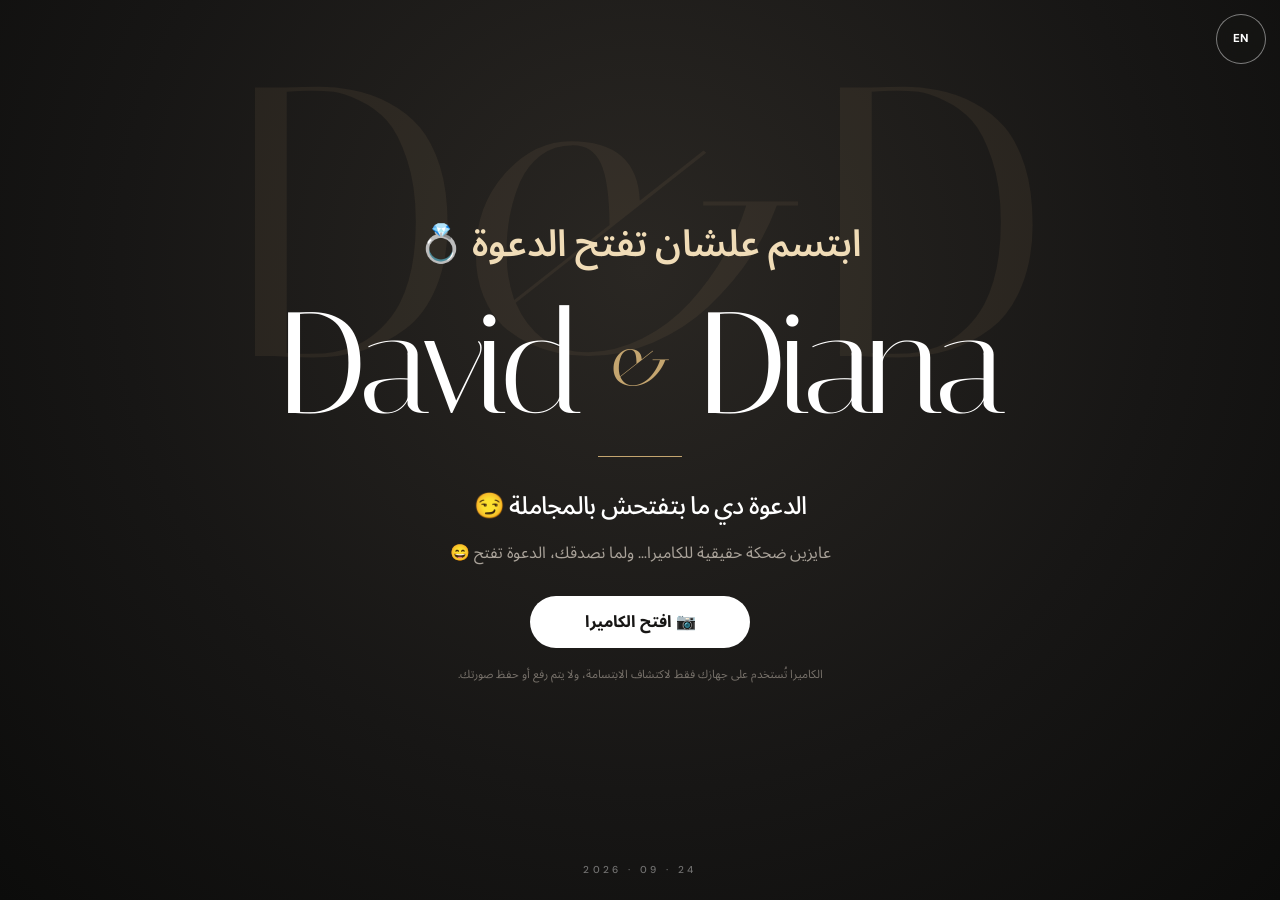
<file: index.html>
<!doctype html><html lang="ar" dir="rtl"><head><meta charset="utf-8"><meta name="viewport" content="width=device-width,initial-scale=1,viewport-fit=cover"><meta name="theme-color" content="#171615"><title>David & Diana — 24.09.2026</title><link rel="stylesheet" href="styles.css?v=20260911j"><link rel="stylesheet" href="luxury.css?v=20260911p"><link rel="stylesheet" href="final-overrides.css?v=20260911q"><link rel="stylesheet" href="refinements.css?v=20260911t"><link rel="stylesheet" href="centered-sections.css?v=20260911x2"></head><body><button id="floatingLanguage" class="floating-language" type="button">EN</button><section id="gate" class="gate"><div class="gate-card"><p class="gate-kicker" data-i18n="gateEyebrow">ابتسم علشان تفتح الدعوة 💍</p><h1><span class="name-one">David</span><span class="amp">&</span><span class="name-two">Diana</span></h1><div class="ornament"></div><h2 data-i18n="gateTitleSub">الدعوة دي ما بتفتحش بالمجاملة 😏</h2><p class="gate-copy" data-i18n="gateBody">عايزين ضحكة حقيقية للكاميرا… ولما نصدقك، الدعوة تفتح 😄</p><button id="startSmile" class="primary gate-action" type="button" data-i18n="startCamera">📷 افتح الكاميرا</button><button id="manualUnlock" class="hidden" type="button"></button><p class="privacy" data-i18n="privacy">الكاميرا تُستخدم على جهازك فقط لاكتشاف الابتسامة، ولا يتم رفع أو حفظ صورتك.</p></div></section><dialog id="smileDialog" class="camera-dialog"><form method="dialog"><button class="icon-button close">×</button></form><div class="camera-shell"><video id="smileVideo" playsinline muted autoplay></video><div class="camera-overlay"><div class="face-guide"></div></div></div><div class="scan-meter"><span id="scanMeterFill"></span></div><p id="smileStatus" class="status">جارٍ تجهيز الكاميرا…</p><button id="smileFallback" class="secondary hidden" type="button" data-i18n="smileFallback">حاول مرة تانية</button></dialog><main id="invitation" class="hidden"><header class="hero"><img id="heroPhoto" class="hero-photo-img" src="assets/david-diana-hero.jpeg?v=20260911" alt="David & Diana"></header><section class="section event-intro"><p class="mini-label" data-i18n="saveDate">SAVE THE DATE</p><h2 class="event-title" data-i18n="officialTitle">Okay… it’s official!</h2><div class="date-ticket"><strong>24</strong><span class="weekday" data-i18n="weekday">الخميس</span><span class="month-year" data-i18n="fullMonthYear">سبتمبر 2026</span><span class="event-time" data-i18n="timeValue">5:00 مساءً</span><i></i></div><p class="event-copy" data-i18n="officialBody">وأخيرًا جه اليوم 😄 مستنيينكم تشاركونا بداية أحلى فصل في حكايتنا وتخلّوا اليوم أحلى بوجودكم.</p><div class="venue-pair"><article class="venue-card church"><span class="venue-label" data-i18n="churchLabel">مراسم الإكليل</span><div><h3 data-i18n="churchName">كنيسة الملاك – شيراتون، القاهرة</h3><p data-i18n="churchDesc">هنبدأ اليوم معاكم في الكنيسة ونشارك سوا اللحظة الأهم.</p></div><a class="map-button" href="https://www.google.com/maps/search/?api=1&query=%D9%83%D9%86%D9%8A%D8%B3%D8%A9+%D8%A7%D9%84%D9%85%D9%84%D8%A7%D9%83+%D8%B4%D9%8A%D8%B1%D8%A7%D8%AA%D9%88%D9%86+%D8%A7%D9%84%D9%82%D8%A7%D9%87%D8%B1%D8%A9" target="_blank" rel="noopener"><span data-i18n="churchMap">📍 موقع الكنيسة</span><b>↗</b></a></article><article class="venue-card reception"><span class="venue-label" data-i18n="receptionLabel">بعد الكنيسة</span><div><h3 data-i18n="receptionName">دار القوات الجوية – صلاح سالم، مدينة نصر</h3><p data-i18n="receptionDesc">وبعدها نكمل الفرحة سوا في القاعة… مستنيينكم ناكل ونضحك ونرقص ونغني ونخلي الليلة دي من اللي ما تتنسيش ❤️</p></div><a class="map-button" href="https://maps.app.goo.gl/PUjZF9AjFke1kVn3A" target="_blank" rel="noopener"><span data-i18n="receptionMap">📍 موقع القاعة</span><b>↗</b></a></article></div><div class="countdown-wrap"><p data-i18n="countdownLead">فاضل على اليوم الكبير</p><div id="countdown" class="countdown"><div><strong data-unit="days">--</strong><span data-i18n="days">يوم</span></div><div><strong data-unit="hours">--</strong><span data-i18n="hours">ساعة</span></div><div><strong data-unit="minutes">--</strong><span data-i18n="minutes">دقيقة</span></div><div><strong data-unit="seconds">--</strong><span data-i18n="seconds">ثانية</span></div></div></div><p id="countdownDone" class="hidden"></p></section><section class="section surprise-section"><p class="mini-label" data-i18n="surpriseLabel">A LITTLE SURPRISE</p><h2 data-i18n="surpriseTitle">🎬 المفاجأة بدأت!</h2><p class="section-copy" data-i18n="surpriseBody"></p><div class="video-stage"><video id="surpriseVideo" class="surprise-video" controls playsinline preload="auto" data-autoplay-after-unlock="true"><source src="assets/david-diana-surprise.mp4?v=20260911s" type="video/mp4"></video></div></section><section id="rsvp" class="section attendance-section"><p class="mini-label" data-i18n="attendanceLabel">تأكيد الحضور</p><h2 data-i18n="rsvpTitle">جايين نفرح سوا؟</h2><p class="section-copy" data-i18n="rsvpLead">قولولنا هتنورونا ولا لأ ❤️</p><p class="rsvp-deadline" data-i18n="rsvpDeadline">أكدوا حضوركم قبل يوم الخميس 17 سبتمبر 2026.</p><form id="rsvpForm" class="attendance-card"><div class="response-grid"><label class="response-choice"><input type="radio" name="attending" value="yes" required><span class="response-icon">♡</span><strong data-i18n="attendYes">أيوه، جاي ❤️</strong><small data-i18n="attendYesSub">مستني اليوم ده معاكم</small></label><label class="response-choice"><input type="radio" name="attending" value="no" required><span class="response-icon">×</span><strong data-i18n="attendNo">للأسف مش هقدر</strong><small data-i18n="attendNoSub">بس قلبي معاكم</small></label></div><div class="form-fields"><label class="field-label"><span data-i18n="nameLabel">الاسم</span><input id="rsvpName" name="name" required data-i18n-placeholder="namePlaceholder" placeholder="اكتب اسمك"></label><label id="companionsWrap" class="field-label hidden"><span data-i18n="companionsLabel">عدد المرافقين</span><select id="rsvpCompanions" name="companions"><option>0</option><option>1</option><option>2</option><option>3</option><option>4</option><option>5</option><option>6</option><option>7</option><option>8</option><option>9</option><option>10</option></select><small data-i18n="companionsHint">اكتب عدد الأشخاص اللي جايين معاك، من غير ما تحسب نفسك.</small></label></div><button id="rsvpSubmit" class="primary submit-rsvp" type="submit" data-i18n="confirmResponse">تأكيد الرد</button><p id="rsvpStatus" class="status"></p><p id="rsvpFeedback" class="rsvp-feedback"></p></form></section><section class="section mission-section"><p class="mini-label" data-i18n="missionLabel">SECRET MISSION</p><h2 data-i18n="missionTitle">مهمتك السرية في الفرح 🕵️</h2><p class="section-copy" data-i18n="missionBody">لكل ضيف مهمة صغيرة ولذيذة يوم الفرح 😏 نفّذها من غير ما حد ياخد باله. وبعد ما تخلص مهمتك، صوّرها وحطّها في Wedding Drop ❤️</p><button id="missionButton" class="primary" type="button" data-i18n="missionButton">🎯 هات المهمة</button><div id="missionCard" class="mission-card hidden"></div></section><section class="section drop-section"><p class="mini-label">WEDDING DROP</p><h2 data-i18n="dropTitle">Wedding Drop</h2><p class="section-copy" data-i18n="dropBody">لو عندكم لقطة حلوة لينا أو لحظة تستاهل تفضل معانا، اختاروا اللقطات من الموبايل وابعثوها لنا مباشرة ❤️</p><label class="drop-zone" for="mediaPicker"><input id="mediaPicker" type="file" accept="image/*,video/*" multiple><span class="drop-plus">＋</span><strong data-i18n="chooseMedia">＋ اختار صور أو فيديوهات</strong><small data-i18n="chooseMediaSub">من Gallery الموبايل أو الكمبيوتر</small></label><div id="mediaPreview" class="preview-grid"></div><div class="actions"><button id="shareMedia" class="primary" disabled data-i18n="sendMedia">إرسال الصور / الفيديوهات</button></div><p id="uploadStatus" class="status"></p></section><section class="section voice-section"><p class="mini-label">VOICE NOTE</p><h2 data-i18n="voiceTitle">Say it, don’t type it</h2><p class="section-copy" data-i18n="voiceBody">سيبوا لنا فويس نسمعه بعد الفرح: دعوة حلوة، كلمة من القلب، أو نصيحة للمبتدئين في الحياة الزوجية 😂❤️</p><div class="recorder"><button id="recordButton" class="record-button" type="button">●</button><span id="recordTimer">00:00</span></div><p id="recordStatus" class="status" data-i18n="recordHint">اضغط وابدأ التسجيل — وتقدر تسمعه قبل ما تشاركه.</p><audio id="recordPreview" class="hidden" controls></audio><div id="recordActions" class="actions hidden"><button id="shareRecording" class="primary" data-i18n="shareVoice">مشاركة الفويس</button><button id="saveRecording" class="secondary" data-i18n="saveVoice">حفظ الفويس</button><button id="deleteRecording" class="text-button" data-i18n="redoVoice">مسح وإعادة التسجيل</button></div></section><section class="section camera-section"><p class="mini-label">WEDDING CAMERA</p><h2 data-i18n="cameraTitle">Wedding Camera</h2><p class="section-copy" data-i18n="cameraBody">افتح الكاميرا وخد صورة من قلب اليوم بالـframe بتاع David & Diana، وبعدها احفظها عندك أو شاركها ❤️</p><button id="openWeddingCamera" class="primary" data-i18n="openWeddingCamera">📷 Open Wedding Camera</button></section><footer><span class="footer-names"><b>David</b><i>&</i><b>Diana</b></span><small class="footer-date">24 · 09 · 2026</small></footer></main><dialog id="weddingCameraDialog" class="camera-dialog"><form method="dialog"><button class="icon-button close" type="button" aria-label="إغلاق الكاميرا">×</button></form><div id="weddingView" class="camera-shell"><video id="weddingVideo" playsinline muted autoplay></video><div class="wedding-frame"><div class="frame-title">David & Diana</div><div class="frame-date">24.09.2026</div><div class="frame-caption">Smile — you’re at our wedding</div></div></div><canvas id="weddingCanvas" class="hidden"></canvas><p id="weddingCameraStatus" class="status"></p><div class="camera-actions"><button id="switchCamera" class="secondary">↻</button><button id="captureWeddingPhoto" class="primary" data-i18n="capturePhoto">التقط الصورة</button><button id="retakeWeddingPhoto" class="secondary hidden" data-i18n="retakePhoto">صورة تانية</button><button id="shareWeddingPhoto" class="primary hidden" data-i18n="sharePhoto">إرسال الصورة</button><button id="saveWeddingPhoto" class="secondary hidden" data-i18n="savePhoto">حفظ الصورة</button><button id="cancelWeddingCamera" class="secondary wedding-camera-cancel" type="button">إلغاء</button></div></dialog><script src="config.js?v=20260911z3"></script><script src="enhancements.js?v=20260913f"></script><script src="i18n.js?v=20260913e"></script><script src="refinements.js?v=20260911y"></script><script src="large-upload.js?v=20260913b"></script><script src="camera-iphone-fix.js?v=20260913d"></script><script src="backend-bridge.js?v=20260913b"></script><script type="module" src="app.js?v=20260913c"></script></body></html>
</file>
<file: styles.css>
:root{--ink:#25201d;--muted:#776d67;--ivory:#fffaf4;--rose:#f5e8e5;--sage:#e8eee7;--peach:#f6dfd3;--accent:#b85f4b;--line:rgba(54,43,37,.14);--serif:Georgia,'Times New Roman',serif;--sans:'Avenir Next','Segoe UI',Tahoma,Arial,sans-serif;--safe-top:env(safe-area-inset-top,0px);--safe-bottom:env(safe-area-inset-bottom,0px)}*{box-sizing:border-box}html{scroll-behavior:smooth;background:var(--ivory)}body{margin:0;background:var(--ivory);color:var(--ink);font-family:var(--sans);line-height:1.6;overflow-x:hidden}button,input,select,a{font:inherit}.hidden{display:none!important}.floating-language{position:fixed;z-index:100;top:calc(14px + var(--safe-top));right:14px;width:48px;height:48px;border:1px solid rgba(37,32,29,.1);border-radius:50%;background:rgba(255,250,244,.9);color:var(--ink);backdrop-filter:blur(16px);font-size:.72rem;font-weight:800}.gate{min-height:100dvh;display:grid;place-items:center;padding:42px 22px;background:radial-gradient(circle at 20% 10%,#f8e4dc 0,transparent 35%),var(--ivory)}.gate-card{width:min(100%,650px);text-align:center}.gate-kicker,.mini-label{font-size:.72rem;letter-spacing:.2em;font-weight:800;color:var(--accent)}.gate h1{font-family:var(--serif);font-style:italic;font-weight:400;font-size:clamp(4rem,16vw,8rem);line-height:.85;letter-spacing:-.07em;margin:.1em 0}.gate h1 span{color:var(--accent)}.ornament{width:48px;height:1px;background:var(--accent);margin:28px auto}.gate h2,.section h2{font-family:var(--serif);font-weight:400;letter-spacing:-.04em}.gate h2{font-size:clamp(1.7rem,6vw,2.8rem);margin:0}.gate-copy,.section-copy,.event-copy{max-width:620px;margin:12px auto;color:var(--muted)}.privacy{max-width:430px;margin:18px auto;color:var(--muted);font-size:.76rem}.primary,.secondary,.text-button,.icon-button{cursor:pointer}.primary,.secondary{min-height:52px;border-radius:999px;padding:13px 27px;font-weight:750}.primary{border:0;background:var(--ink);color:white}.secondary{border:1px solid var(--line);background:white;color:var(--ink)}.text-button{border:0;background:none;text-decoration:underline}.icon-button{border:0;width:44px;height:44px;border-radius:50%;background:white}.gate-action{margin-top:22px}.hero{background:#111}.hero-photo-img{display:block;width:100%;height:auto}.section{position:relative;width:min(100%,1000px);margin:auto;padding:clamp(78px,10vw,132px) clamp(22px,7vw,70px);text-align:center}.section h2{font-size:clamp(2.7rem,8vw,5.2rem);line-height:.96;margin:.18em auto .25em}.event-intro{background:var(--ivory)}.event-title{margin-bottom:30px!important}.date-ticket{width:min(100%,580px);margin:20px auto 28px;display:grid;grid-template-columns:1fr auto 1fr;grid-template-rows:auto auto;align-items:center;padding:28px 34px;border-top:1px solid var(--ink);border-bottom:1px solid var(--ink);direction:ltr}.date-ticket .weekday{justify-self:end;font-size:.78rem;font-weight:800;letter-spacing:.12em;text-transform:uppercase}.date-ticket strong{grid-row:1/3;font-family:var(--serif);font-size:clamp(5.5rem,18vw,9rem);font-style:italic;font-weight:400;line-height:.7;color:var(--accent);padding:0 26px}.date-ticket .month-year{justify-self:start;font-family:var(--serif);font-size:1.35rem}.date-ticket i{display:none}.date-ticket .event-time{justify-self:start;font-size:.9rem;color:var(--muted)}.venue{margin:35px auto 0}.venue span{display:block;color:var(--accent);font-size:.7rem;font-weight:800;letter-spacing:.15em}.venue strong{display:block;font-family:var(--serif);font-weight:400;font-size:1.3rem;margin-top:5px}.map-button{display:flex;align-items:center;justify-content:center;gap:12px;width:fit-content;max-width:100%;margin:22px auto 0;padding:13px 20px;border:1px solid var(--ink);border-radius:999px;color:var(--ink);text-decoration:none;background:white}.map-button .pin{display:grid;place-items:center;width:29px;height:29px;border-radius:50%;background:var(--peach);color:var(--accent)}.map-button b{font-weight:400}.countdown-wrap{width:min(100%,720px);margin:52px auto 0;padding:26px 25px 22px;border-radius:26px;background:#fff;color:var(--ink);box-shadow:0 15px 45px rgba(77,57,48,.07);border:1px solid var(--line)}.countdown-wrap>p{margin:0 0 18px;color:var(--muted);font-size:.85rem}.countdown{display:grid;grid-template-columns:repeat(4,1fr)}.countdown>div{border-left:1px solid var(--line)}.countdown>div:first-child{border:0}.countdown strong{display:block;font-family:var(--serif);font-size:clamp(2.2rem,7vw,4rem);font-weight:400;line-height:1;color:var(--ink)}.countdown span{font-size:.72rem;color:var(--muted)}.surprise-section{width:100%;max-width:none;background:linear-gradient(160deg,#fff7f0,#f5e5df);color:var(--ink);padding-inline:max(22px,calc((100vw - 1000px)/2))}.surprise-section .section-copy{color:var(--muted)}.video-stage{width:min(100%,760px);margin:36px auto 0;padding:10px;background:#fff;border-radius:28px;box-shadow:0 22px 60px rgba(91,64,52,.11)}.surprise-video{display:block;width:100%;max-height:75vh;border-radius:20px;background:#111}.attendance-section{width:100%;max-width:none;background:var(--sage);padding-inline:max(22px,calc((100vw - 860px)/2))}.attendance-card{max-width:760px;margin:38px auto 0;padding:clamp(22px,5vw,38px);background:rgba(255,255,255,.72);border-radius:30px;text-align:start;box-shadow:0 18px 55px rgba(50,60,50,.07)}.response-grid{display:grid;grid-template-columns:1fr 1fr;gap:12px}.response-choice{position:relative;display:grid;grid-template-columns:auto 1fr;gap:2px 12px;align-items:center;padding:20px;border:1px solid var(--line);border-radius:20px;background:#fff;cursor:pointer}.response-choice input{position:absolute;opacity:0}.response-icon{grid-row:1/3;display:grid;place-items:center;width:38px;height:38px;border-radius:50%;background:var(--rose);font-family:var(--serif);font-size:1.3rem;color:var(--accent)}.response-choice small{color:var(--muted)}.response-choice:has(input:checked){border-color:var(--accent);box-shadow:0 0 0 2px rgba(184,95,75,.1)}.form-fields{display:grid;grid-template-columns:1.4fr .8fr;gap:18px;margin-top:22px}.field-label{display:flex;flex-direction:column;gap:7px;font-size:.8rem;font-weight:800}.field-label input,.field-label select{width:100%;height:52px;border:1px solid var(--line);border-radius:15px;background:#fff;padding:0 14px;color:var(--ink);outline:none}.submit-rsvp{width:100%;margin-top:24px;background:var(--accent)}.rsvp-feedback{text-align:center;color:var(--accent);font-weight:700}.mission-section{background:#fff8e9}.mission-card{max-width:620px;margin:25px auto 0;padding:22px;border-radius:20px;background:white;border:1px solid var(--line);font-family:var(--serif);font-size:1.25rem}.drop-section{background:#edf2f1}.drop-zone{position:relative;display:flex;flex-direction:column;align-items:center;justify-content:center;max-width:680px;min-height:190px;margin:30px auto 0;border:1px dashed #827b76;border-radius:24px;background:rgba(255,255,255,.6);cursor:pointer}.drop-zone input{position:absolute;inset:0;width:100%;height:100%;opacity:0}.drop-plus{font-size:2.6rem;color:var(--accent)}.drop-zone small,.status{color:var(--muted)}.preview-grid{display:grid;grid-template-columns:repeat(auto-fill,minmax(110px,1fr));gap:8px;max-width:680px;margin:18px auto}.preview-item{position:relative;aspect-ratio:1;overflow:hidden;border-radius:15px}.preview-item img,.preview-item video{width:100%;height:100%;object-fit:cover}.preview-item button{position:absolute;right:5px;top:5px;border:0;border-radius:50%;background:#111;color:white;width:30px;height:30px}.preview-item .file-label{display:none}.actions,.camera-actions{display:flex;justify-content:center;gap:10px;flex-wrap:wrap;margin-top:18px}.voice-section{background:#fff}.recorder{display:flex;align-items:center;justify-content:center;gap:16px;margin-top:28px}.record-button{width:82px;height:82px;border:0;border-radius:50%;background:var(--accent);color:white;font-size:2rem}.recorder span{font-family:var(--serif);font-size:1.6rem}.camera-section{background:var(--peach)}footer{padding:55px 20px calc(55px + var(--safe-bottom));text-align:center;background:#25201d;color:#fffaf4}footer span{display:block;font-family:var(--serif);font-style:italic;font-size:2.8rem}footer small{color:#d8c8bd;letter-spacing:.15em}.camera-dialog{border:0;width:min(94vw,680px);max-height:92vh;padding:55px 18px 22px;background:var(--ivory);border-radius:25px}.camera-dialog::backdrop{background:rgba(20,16,14,.78)}.camera-dialog .close{position:absolute;right:10px;top:10px}.camera-shell{position:relative;width:100%;aspect-ratio:3/4;max-height:68vh;background:#111;border-radius:18px;overflow:hidden}.camera-shell video{width:100%;height:100%;object-fit:cover}.camera-overlay,.wedding-frame{position:absolute;inset:0;pointer-events:none}.camera-overlay{display:grid;place-items:center}.face-guide{width:58%;aspect-ratio:.78;border:1px solid white;border-radius:48%}.scan-meter{height:3px;background:#ddd;margin-top:14px}.scan-meter span{display:block;height:100%;width:0;background:var(--accent)}.wedding-frame{border:9px solid rgba(255,255,255,.88)}.frame-title,.frame-date,.frame-caption{position:absolute;left:50%;transform:translateX(-50%);color:white;text-shadow:0 2px 8px #000}.frame-title{top:5%;font-family:var(--serif);font-size:2rem;font-style:italic}.frame-date{top:13%}.frame-caption{bottom:5%}.spark{position:absolute}.s1{top:7%;left:7%}.s2{top:7%;right:7%}.s3{bottom:7%;left:7%}.s4{bottom:7%;right:7%}#weddingCanvas{max-width:100%}@media(max-width:650px){.section{padding-block:76px}.section h2{font-size:clamp(2.5rem,13vw,4.3rem)}.date-ticket{padding:24px 12px}.date-ticket strong{padding:0 14px;font-size:28vw}.date-ticket .month-year{font-size:1rem}.date-ticket .weekday,.date-ticket .event-time{font-size:.7rem}.response-grid,.form-fields{grid-template-columns:1fr}.countdown-wrap{padding-inline:12px}.countdown strong{font-size:9vw}.countdown span{font-size:.64rem}.map-button{font-size:.9rem}.attendance-card{padding:18px}}
</file>
<file: luxury.css>
@import url('https://fonts.googleapis.com/css2?family=DM+Sans:wght@400;500;600&family=Italiana&family=Noto+Sans+Arabic:wght@400;500;600&display=swap');
:root{--ink:#171615;--paper:#f4eee5;--white:#fffaf4;--berry:#8d3f4a;--gold:#c4a56f;--sage:#788276;--rose:#e2c0be;--line:rgba(23,22,21,.16)}*{box-sizing:border-box}body{margin:0!important;background:var(--paper)!important;color:var(--ink)!important;font-family:'DM Sans','Noto Sans Arabic',sans-serif!important}.hidden{display:none!important}#gate.hidden,#gate[aria-hidden='true']{display:none!important;visibility:hidden!important;opacity:0!important;pointer-events:none!important}.floating-language{position:fixed!important;z-index:500!important;top:14px!important;right:14px!important;width:50px!important;height:50px!important;border-radius:50%!important;border:1px solid rgba(255,255,255,.45)!important;background:rgba(23,22,21,.6)!important;color:#fff!important;backdrop-filter:blur(15px)!important}.gate{min-height:100dvh!important;display:grid!important;place-items:center!important;padding:28px 18px!important;background:radial-gradient(circle at 50% 30%,#2a2723,#171615 58%,#0c0c0b)!important;color:#fff!important;position:relative!important;overflow:hidden!important}.gate:before{content:'D&D';position:absolute;top:0;left:50%;transform:translateX(-50%);font:400 clamp(9rem,42vw,24rem) 'Italiana';color:rgba(196,165,111,.08)}.gate:after{content:'24 · 09 · 2026';position:absolute;bottom:24px;left:50%;transform:translateX(-50%);font:500 10px 'DM Sans';letter-spacing:.34em;color:rgba(255,255,255,.4);white-space:nowrap}.gate-card{position:relative!important;z-index:2!important;width:min(92vw,720px)!important;text-align:center!important;background:transparent!important;padding:0!important}.gate-kicker{font-size:clamp(1.5rem,5.8vw,2.3rem)!important;line-height:1.5!important;font-weight:600!important;color:#f0dcb7!important;margin:0 0 30px!important;letter-spacing:0!important}.gate h1{direction:ltr!important;display:flex!important;justify-content:center!important;align-items:center!important;gap:clamp(14px,5vw,34px)!important;margin:0!important;font:400 clamp(4.4rem,17vw,9rem)/.88 'Italiana'!important;letter-spacing:-.055em!important}.gate h1 .name-one,.gate h1 .name-two{color:#fff!important;font-size:1em!important}.gate h1 .amp{font-size:.46em!important;color:var(--gold)!important}.ornament{width:84px!important;height:1px!important;background:var(--gold)!important;margin:28px auto!important}.gate h2{font:500 clamp(1.15rem,4vw,1.55rem)/1.7 'Noto Sans Arabic','DM Sans'!important;margin:0!important}.gate-copy{max-width:520px!important;margin:10px auto 0!important;color:#aaa39a!important;line-height:1.95!important}.gate-action{margin-top:28px!important;min-width:220px!important;border:0!important;border-radius:999px!important;background:#fff!important;color:#171615!important;box-shadow:none!important}.gate-action:after{display:none!important}.privacy{max-width:460px!important;margin:18px auto 0!important;color:#77716a!important;font-size:.72rem!important}.gate.camera-active{display:none!important}.camera-dialog[open]{z-index:9999!important}.hero{width:100%!important;background:#000!important}.hero-photo-img{display:block!important;width:100%!important;height:auto!important;object-fit:contain!important}.section{width:100%!important;max-width:none!important;margin:0!important;position:relative!important;text-align:center!important}.mini-label{font:600 10px 'DM Sans'!important;letter-spacing:.24em!important;color:var(--berry)!important}.section h2{font-family:'Italiana','Noto Sans Arabic',sans-serif!important;font-weight:400!important;letter-spacing:-.035em!important}.section-copy,.event-copy{line-height:2!important}.event-intro{padding:100px 18px 120px!important;background:linear-gradient(#f6efe7,#eadfce)!important}.event-title{font-size:clamp(2.8rem,9vw,6.3rem)!important;margin:14px auto 52px!important}.date-ticket{width:min(94vw,900px)!important;margin:0 auto!important;padding:0!important;background:transparent!important;border:0!important;box-shadow:none!important;display:grid!important;grid-template-columns:1fr 1.1fr!important;gap:30px!important;direction:ltr!important}.date-ticket strong{grid-column:2!important;grid-row:1/4!important;display:grid!important;place-items:center!important;min-height:390px!important;background:var(--berry)!important;color:#fff!important;font:400 clamp(9rem,27vw,18rem)/.7 'Italiana'!important;padding:0!important;box-shadow:16px 18px 0 rgba(141,63,74,.12)!important}.date-ticket .weekday,.date-ticket .month-year,.date-ticket .event-time{grid-column:1!important;text-align:left!important}.date-ticket .weekday{align-self:end!important;padding-bottom:16px!important;border-bottom:1px solid var(--ink)!important;font:600 clamp(1.2rem,3vw,1.7rem) 'DM Sans','Noto Sans Arabic'!important;color:var(--berry)!important}.date-ticket .month-year{font:400 clamp(2.1rem,5vw,3.7rem)/1.05 'Italiana','Noto Sans Arabic'!important}.date-ticket .event-time{font:600 clamp(1.2rem,3vw,1.6rem) 'DM Sans','Noto Sans Arabic'!important}.date-ticket i{display:none!important}.event-copy{max-width:640px!important;margin:52px auto 0!important;color:#6c6258!important}.venue{margin:34px auto 0!important}.venue strong{font-size:clamp(1.15rem,3vw,1.5rem)!important;font-weight:600!important}.map-button{display:inline-flex!important;align-items:center!important;gap:12px!important;margin-top:20px!important;padding:14px 22px!important;border:0!important;border-radius:999px!important;background:var(--ink)!important;color:#fff!important;text-decoration:none!important}.countdown-wrap{width:min(92vw,760px)!important;margin:74px auto 0!important;background:transparent!important;box-shadow:none!important}.countdown-wrap>p{color:#84796f!important}.countdown{display:grid!important;grid-template-columns:repeat(4,1fr)!important;border-top:1px solid var(--ink)!important;border-bottom:1px solid var(--ink)!important}.countdown>div{padding:24px 8px!important;background:transparent!important;border:0!important;border-inline-end:1px solid var(--line)!important}.countdown>div:last-child{border-inline-end:0!important}.countdown strong{display:block!important;font:400 clamp(3rem,8vw,5.2rem) 'Italiana'!important;color:var(--ink)!important;line-height:.9!important}.countdown span{display:block!important;margin-top:8px!important;color:#7c736a!important;font-size:.7rem!important}.surprise-section{padding:110px 18px 130px!important;background:#24201e!important;color:#fff!important}.surprise-section .mini-label{color:var(--gold)!important}.surprise-section h2{font-size:clamp(3rem,10vw,7rem)!important;margin:14px auto!important}.surprise-section .section-copy{max-width:560px!important;margin:auto!important;color:#b8b0a7!important}.video-stage{width:min(90vw,760px)!important;margin:52px auto 0!important;padding:18px 18px 62px!important;background:#f4eadc!important;box-shadow:18px 22px 0 rgba(196,165,111,.15)!important;transform:rotate(-1.5deg)!important;position:relative!important}.video-stage:after{content:'D + D  /  PREVIEW  /  24.09.26';position:absolute;bottom:20px;left:22px;color:#6b5d51;font:600 10px 'DM Sans';letter-spacing:.13em}.surprise-video{display:block!important;width:100%!important;background:#000!important}.attendance-section{padding:120px 18px!important;background:#d7dccd!important;color:var(--ink)!important}.attendance-section h2{font-size:clamp(3rem,9vw,6.2rem)!important;margin:15px auto!important}.attendance-section>.section-copy{max-width:640px!important;margin:auto!important;color:#5d6659!important}.attendance-card{width:min(94vw,790px)!important;margin:52px auto 0!important;padding:0!important;background:var(--white)!important;color:var(--ink)!important;border-radius:0!important;box-shadow:14px 16px 0 rgba(73,88,69,.1)!important;text-align:start!important;overflow:hidden!important}.attendance-card:before{content:'GUEST PASS · DAVID & DIANA';display:block;padding:17px 22px;background:var(--ink);color:#fff;font:600 10px 'DM Sans';letter-spacing:.18em}.response-grid{display:grid!important;grid-template-columns:1fr 1fr!important;gap:0!important;border-bottom:1px dashed #bbb1a6!important}.response-choice{position:relative!important;min-height:150px!important;padding:26px!important;border:0!important;border-inline-end:1px dashed #bbb1a6!important;background:transparent!important;display:grid!important;grid-template-columns:auto 1fr!important;align-items:center!important;gap:4px 14px!important}.response-choice:last-child{border-inline-end:0!important}.response-choice input{position:absolute!important;opacity:0!important}.response-icon{grid-row:1/3!important;width:48px!important;height:48px!important;border-radius:50%!important;border:1px solid var(--berry)!important;display:grid!important;place-items:center!important;color:var(--berry)!important;background:transparent!important}.response-choice:has(input:checked){background:var(--berry)!important;color:#fff!important}.response-choice:has(input:checked) .response-icon{border-color:#fff!important;color:#fff!important}.response-choice small{color:#7e7469!important}.response-choice:has(input:checked) small{color:#ecd9db!important}.form-fields{display:grid!important;grid-template-columns:1.4fr .6fr!important;gap:20px!important;padding:28px!important}.field-label input,.field-label select{width:100%!important;height:52px!important;margin-top:7px!important;border:0!important;border-bottom:1px solid var(--ink)!important;border-radius:0!important;background:transparent!important}.submit-rsvp{display:block!important;width:calc(100% - 56px)!important;margin:0 28px 28px!important;border-radius:0!important;background:var(--ink)!important;color:#fff!important;box-shadow:none!important}.mission-section{padding:125px 18px!important;background:#efc9c7!important}.mission-section h2,.drop-section h2,.voice-section h2,.camera-section h2{font-size:clamp(3rem,9vw,6rem)!important;margin:14px auto!important}.mission-section .section-copy,.drop-section .section-copy,.camera-section .section-copy{max-width:590px!important;margin:auto!important}.mission-section #missionButton{width:min(88vw,570px)!important;min-height:210px!important;margin:48px auto 0!important;border:0!important;border-radius:0!important;background:#f8e7d8!important;color:var(--berry)!important;clip-path:polygon(0 0,100% 0,100% 41%,96% 50%,100% 59%,100% 100%,0 100%,0 59%,4% 50%,0 41%)!important;box-shadow:15px 17px 0 rgba(141,63,74,.14)!important;font:500 clamp(1.8rem,6vw,3rem) 'Noto Sans Arabic','DM Sans'!important}.mission-card{width:min(88vw,570px)!important;margin:24px auto 0!important;padding:28px!important;border:2px dashed rgba(141,63,74,.45)!important;background:#fff8f0!important}.drop-section{padding:120px 18px!important;background:#edf0ec!important}.drop-zone{position:relative!important;width:min(90vw,690px)!important;min-height:330px!important;margin:48px auto 0!important;border:0!important;border-radius:0!important;background:#fff!important;box-shadow:14px 16px 0 rgba(23,22,21,.08)!important;transform:rotate(1.3deg)!important;display:flex!important;flex-direction:column!important;align-items:center!important;justify-content:center!important}.drop-zone input{position:absolute!important;inset:0!important;width:100%!important;height:100%!important;opacity:0!important}.drop-plus{font:400 6rem 'Italiana'!important;color:var(--berry)!important}.preview-grid{width:min(90vw,690px)!important;margin:24px auto!important}.voice-section{padding:125px 18px!important;background:var(--berry)!important;color:#fff!important}.voice-section .mini-label{color:#f1d6ab!important}.voice-section .section-copy{max-width:560px!important;margin:auto!important;color:#edd9dc!important}.recorder{margin:52px auto 0!important;display:flex!important;flex-direction:column!important;align-items:center!important;gap:20px!important}.record-button{width:170px!important;height:170px!important;border-radius:50%!important;border:1px solid rgba(255,255,255,.75)!important;background:#201c1b!important;color:#fff!important;box-shadow:0 0 0 16px rgba(255,255,255,.08),0 0 0 32px rgba(255,255,255,.035)!important}.camera-section{padding:125px 18px!important;background:#171615!important;color:#fff!important}.camera-section .mini-label{color:var(--gold)!important}.camera-section .section-copy{color:#aaa39a!important}.camera-section #openWeddingCamera{margin-top:36px!important;padding:15px 24px!important;border-radius:999px!important;background:#fff!important;color:#171615!important;box-shadow:none!important}footer{padding:88px 18px!important;background:#f4eee5!important;text-align:center!important}footer span{display:block!important;font:400 clamp(3.5rem,11vw,7rem) 'Italiana'!important}footer small{display:block!important;margin-top:12px!important;color:var(--berry)!important;letter-spacing:.28em!important}.camera-dialog{background:var(--white)!important;z-index:9999!important}@media(max-width:720px){.gate h1{font-size:14vw!important;gap:12px!important}.date-ticket{grid-template-columns:1fr!important}.date-ticket strong{grid-column:1!important;grid-row:1!important;min-height:250px!important;font-size:42vw!important}.date-ticket .weekday,.date-ticket .month-year,.date-ticket .event-time{grid-column:1!important;text-align:center!important}.date-ticket .weekday{border:0!important;padding:0!important;margin-top:10px!important}.date-ticket .month-year{font-size:2rem!important}.date-ticket .event-time{font-size:1.25rem!important}.countdown>div{padding:20px 2px!important}.countdown strong{font-size:10vw!important}.countdown span{font-size:.62rem!important}.response-grid,.form-fields{grid-template-columns:1fr!important}.response-choice{border-inline-end:0!important;border-bottom:1px dashed #bbb1a6!important}.video-stage{width:88vw!important}.record-button{width:140px!important;height:140px!important}.section h2{line-height:1.18!important}}html[dir='rtl'] .section h2,html[dir='rtl'] .gate h2{font-family:'Noto Sans Arabic','DM Sans',sans-serif!important;font-weight:500!important;letter-spacing:-.03em!important}
</file>
<file: final-overrides.css>
/* Final focused redesign: cleaner invitation card, no fake video frame */
.event-intro{background:#f7f1e8!important;padding:86px 18px 105px!important}
.event-intro .mini-label{color:#8d3f4a!important}
.event-title{margin-bottom:34px!important}
.date-ticket{width:min(92vw,820px)!important;margin:0 auto!important;padding:34px 26px!important;background:#fffaf4!important;border:1px solid rgba(23,22,21,.14)!important;box-shadow:0 18px 50px rgba(55,42,31,.08)!important;display:grid!important;grid-template-columns:auto 1fr!important;grid-template-rows:auto auto auto!important;column-gap:34px!important;row-gap:9px!important;align-items:center!important;direction:ltr!important;border-radius:28px!important}
.date-ticket strong{grid-column:1!important;grid-row:1/4!important;min-height:0!important;background:transparent!important;box-shadow:none!important;color:#8d3f4a!important;font:400 clamp(7.6rem,22vw,13rem)/.72 'Italiana'!important;padding:0 8px!important}
.date-ticket .weekday,.date-ticket .month-year,.date-ticket .event-time{grid-column:2!important;text-align:left!important;border:0!important;padding:0!important;margin:0!important}
.date-ticket .weekday{grid-row:1!important;font:600 clamp(1.15rem,3vw,1.5rem) 'DM Sans','Noto Sans Arabic'!important;color:#8d3f4a!important}
.date-ticket .month-year{grid-row:2!important;font:500 clamp(2rem,5vw,3.35rem)/1.15 'Noto Sans Arabic','DM Sans'!important;color:#171615!important}
.date-ticket .event-time{grid-row:3!important;font:600 clamp(1.25rem,3.2vw,1.7rem) 'DM Sans','Noto Sans Arabic'!important;color:#5e564f!important}
.event-copy{font-size:1.06rem!important;line-height:2!important}
.venue strong{font-size:clamp(1.25rem,3.4vw,1.6rem)!important}
.map-button{font-size:1rem!important;padding:15px 24px!important}
.countdown-wrap{border:0!important;border-radius:0!important;padding:0!important;width:min(92vw,760px)!important}
.countdown{border:0!important;gap:12px!important}
.countdown>div{border:0!important;border-radius:18px!important;background:rgba(255,255,255,.55)!important;padding:18px 8px!important}
.countdown strong{font-size:clamp(3rem,8vw,5.1rem)!important}
.surprise-section{background:#171615!important;padding:105px 0 0!important;overflow:hidden!important}
.surprise-section>.mini-label,.surprise-section>h2,.surprise-section>.section-copy{padding-inline:20px!important}
.surprise-section .section-copy:empty{display:none!important}
.video-stage{width:100%!important;max-width:none!important;margin:40px 0 0!important;padding:0!important;background:#000!important;box-shadow:none!important;transform:none!important}
.video-stage:after,.video-stage:before{display:none!important;content:none!important}
.surprise-video{width:100%!important;max-height:none!important;border-radius:0!important;display:block!important;background:#000!important}
.mission-section .section-copy{max-width:700px!important;font-size:1rem!important;line-height:2.05!important}
.drop-section .section-copy,.voice-section .section-copy,.camera-section .section-copy{font-size:1rem!important;line-height:2!important}
@media(max-width:720px){.date-ticket{grid-template-columns:40% 60%!important;grid-template-rows:auto auto auto!important;column-gap:14px!important;padding:28px 18px!important;border-radius:22px!important}.date-ticket strong{grid-column:1!important;grid-row:1/4!important;font-size:31vw!important}.date-ticket .weekday{grid-column:2!important;grid-row:1!important;text-align:right!important}.date-ticket .month-year{grid-column:2!important;grid-row:2!important;text-align:right!important;font-size:1.75rem!important}.date-ticket .event-time{grid-column:2!important;grid-row:3!important;text-align:right!important;font-size:1.2rem!important}.event-copy{font-size:.98rem!important}.countdown>div{padding:16px 3px!important}.countdown strong{font-size:9.5vw!important}.surprise-section{padding-top:88px!important}}
</file>
<file: refinements.css>
@import url('https://fonts.googleapis.com/css2?family=Cormorant+Garamond:ital,wght@1,500;1,600&display=swap');
/* Focused refinements for the approved visual direction */
.countdown strong{font-family:'DM Sans','Noto Sans Arabic',sans-serif!important;font-weight:600!important;font-variant-numeric:tabular-nums!important;letter-spacing:-.045em!important}.countdown span{font-weight:500!important}.countdown-wrap{border-radius:28px!important;background:rgba(255,250,244,.38)!important;border:1px solid rgba(23,22,21,.14)!important;padding:28px 22px!important}.countdown{border-top:0!important;border-bottom:0!important}.countdown>div{border-inline-end:1px solid rgba(23,22,21,.12)!important}
/* Keep mixed Arabic/English section headings on the same elegant display face */
.section h2,html[dir='rtl'] .section h2,html[dir='ltr'] .section h2{font-family:'Italiana','Noto Sans Arabic',sans-serif!important;font-weight:400!important;letter-spacing:-.035em!important}.event-title{direction:ltr!important;unicode-bidi:isolate!important}
/* RSVP: remove redundant label and improve vertical rhythm */
.attendance-section>.mini-label{display:none!important}.attendance-section h2{margin-bottom:24px!important}.attendance-section>.section-copy{margin:0 auto 30px!important;line-height:1.7!important}.rsvp-deadline{display:inline-flex!important;align-items:center!important;justify-content:center!important;gap:10px!important;margin:0 auto 42px!important;padding:12px 18px!important;border-radius:999px!important;background:#171615!important;color:#fff!important;font-weight:600!important;line-height:1.45!important;box-shadow:0 8px 24px rgba(23,22,21,.12)!important}.rsvp-deadline:before{content:'●';color:#c4a56f;font-size:.7em}.attendance-card:before{content:'GUEST PASS · DAVID & DIANA'!important;display:block!important;padding:21px 24px!important;background:#171615!important;color:#fff!important;text-align:center!important;font-family:'DM Sans',sans-serif!important;font-size:14px!important;font-weight:600!important;letter-spacing:.2em!important;line-height:1.2!important}
/* Venue cards: corresponding rows and buttons stay aligned */
.venue-pair{width:min(94vw,900px)!important;margin:50px auto 0!important;display:grid!important;grid-template-columns:1fr 1fr!important;gap:18px!important;text-align:start!important;align-items:stretch!important}.venue-card{position:relative!important;padding:28px!important;background:rgba(255,250,244,.72)!important;border:1px solid rgba(23,22,21,.12)!important;min-height:355px!important;display:grid!important;grid-template-rows:auto 1fr auto!important;align-items:start!important;overflow:hidden!important}.venue-card:before{position:absolute;right:-14px;top:-26px;font:400 7rem/1 'Italiana',serif;color:rgba(141,63,74,.07)!important;pointer-events:none}.venue-card.church:before{content:'01'}.venue-card.reception:before{content:'02'}.venue-label{position:relative!important;z-index:2!important;font:600 10px/1 'DM Sans',sans-serif!important;letter-spacing:.2em!important;color:#8d3f4a!important;min-height:18px!important}.venue-card>div{position:relative!important;z-index:2!important;margin-top:34px!important;width:100%!important;align-self:start!important}.venue-card h3{position:relative!important;z-index:2!important;margin:0 0 12px!important;min-height:76px!important;display:flex!important;align-items:flex-start!important;font-family:'Noto Sans Arabic','DM Sans',sans-serif!important;font-size:clamp(1.25rem,3vw,1.65rem)!important;line-height:1.45!important}.venue-card p{position:relative!important;z-index:2!important;margin:0!important;color:#6f665d!important;line-height:1.8!important}.venue-card .map-button{position:relative!important;z-index:2!important;margin-top:34px!important;align-self:end!important;justify-self:start!important}.reception-note{width:min(92vw,760px)!important;margin:26px auto 0!important;color:#75695f!important;line-height:1.9!important;font-size:1rem!important}
/* Surprise heading: protect eyebrow line from oversized Arabic title */
.surprise-section{padding-top:125px!important}.surprise-section>.mini-label{position:relative!important;z-index:3!important;display:block!important;margin-bottom:34px!important}.surprise-section h2{position:relative!important;z-index:2!important;margin:0 auto 34px!important;line-height:1.14!important;font-size:clamp(3rem,8vw,6.1rem)!important}.video-stage{padding:0!important;background:transparent!important;box-shadow:none!important;transform:none!important;width:min(94vw,860px)!important}.video-stage:after{display:none!important}.surprise-video{width:100%!important;max-height:76vh!important;object-fit:contain!important;background:#000!important;border-radius:18px!important;box-shadow:0 28px 70px rgba(0,0,0,.28)!important}
/* Keep mission paragraph clear of oversized title glyphs */
.mission-section h2{position:relative!important;z-index:1!important;margin-bottom:0!important}.mission-section .section-copy{position:relative!important;z-index:3!important;margin:46px auto 0!important;max-width:760px!important;padding:0 18px!important;line-height:2!important}.mission-section #missionButton{margin-top:42px!important}
/* Footer mirrors the opening gate, with richer champagne typography */
footer{position:relative!important;overflow:hidden!important;min-height:540px!important;display:flex!important;flex-direction:column!important;align-items:center!important;justify-content:center!important;background:radial-gradient(circle at 50% 35%,#2a2723 0,#171615 58%,#0c0c0b 100%)!important;color:#fff!important;border-top:0!important}footer:before{content:'D & D';position:absolute!important;left:50%!important;top:50%!important;transform:translate(-50%,-54%)!important;font:400 clamp(9rem,42vw,24rem)/1 'Italiana',serif!important;color:rgba(196,165,111,.08)!important;white-space:nowrap!important;pointer-events:none!important}.footer-names{position:relative!important;z-index:2!important;direction:ltr!important;display:flex!important;justify-content:center!important;align-items:center!important;gap:clamp(12px,3vw,28px)!important;font-family:'Cormorant Garamond','Italiana',serif!important;font-size:clamp(5rem,14vw,10rem)!important;font-style:italic!important;font-weight:500!important;line-height:.9!important;letter-spacing:-.045em!important;color:#d7c19a!important;text-shadow:0 0 26px rgba(215,193,154,.08)!important}.footer-names b{font:inherit!important;color:inherit!important}.footer-names i{font-family:'Cormorant Garamond','Italiana',serif!important;font-size:.48em!important;font-style:italic!important;font-weight:500!important;color:#b9955d!important}.footer-date{position:relative!important;z-index:2!important;display:block!important;margin-top:38px!important;color:#d8c39f!important;font-family:'DM Sans',sans-serif!important;font-size:clamp(1rem,2.1vw,1.35rem)!important;font-weight:600!important;letter-spacing:.38em!important;line-height:1!important}

/* One-section-per-screen rhythm. svh/dvh keeps this stable across mobile browser chrome. */
html{scroll-behavior:smooth;scroll-snap-type:y proximity}.surprise-section,.attendance-section,.mission-section,.drop-section,.voice-section,.camera-section,footer{min-height:100svh!important;min-height:100dvh!important;scroll-snap-align:start;scroll-snap-stop:normal;display:flex!important;flex-direction:column!important;align-items:center!important;justify-content:center!important;padding-block:clamp(34px,5.5vh,72px)!important;padding-inline:clamp(16px,3vw,34px)!important}.surprise-section>.mini-label,.mission-section>.mini-label,.drop-section>.mini-label,.voice-section>.mini-label,.camera-section>.mini-label{flex:0 0 auto}.attendance-section h2,.mission-section h2,.drop-section h2,.voice-section h2,.camera-section h2,.surprise-section h2{font-size:clamp(2.35rem,6.5vh,5.5rem)!important}.attendance-section h2{margin:0 auto clamp(10px,1.8vh,20px)!important}.attendance-section>.section-copy{margin:0 auto clamp(12px,2vh,22px)!important;max-width:700px!important}.rsvp-deadline{margin:0 auto clamp(16px,2.5vh,28px)!important}.attendance-card{margin-top:0!important;width:min(94vw,790px)!important}.attendance-card:before{padding-block:clamp(12px,1.8vh,18px)!important}.response-choice{min-height:clamp(94px,13vh,132px)!important;padding:clamp(14px,2vh,22px)!important}.form-fields{padding:clamp(16px,2.3vh,24px)!important}.field-label input,.field-label select{height:clamp(44px,6vh,52px)!important}.submit-rsvp{margin-bottom:clamp(16px,2.3vh,24px)!important}.surprise-section>.mini-label{margin-bottom:clamp(12px,2vh,22px)!important}.surprise-section h2{margin-bottom:clamp(16px,2.5vh,28px)!important}.video-stage{margin-top:clamp(14px,2vh,24px)!important;width:min(90vw,780px)!important}.surprise-video{max-height:58vh!important}.mission-section .section-copy{margin-top:clamp(18px,2.8vh,32px)!important;line-height:1.8!important}.mission-section #missionButton{margin-top:clamp(20px,3vh,34px)!important;min-height:clamp(130px,18vh,180px)!important}.mission-card{margin-top:clamp(14px,2vh,22px)!important}.drop-section .section-copy,.voice-section .section-copy,.camera-section .section-copy{margin-top:clamp(10px,1.6vh,18px)!important;line-height:1.75!important}.drop-zone{margin-top:clamp(22px,3.4vh,38px)!important;min-height:clamp(210px,34vh,300px)!important}.recorder{margin-top:clamp(22px,3.4vh,38px)!important}.record-button{width:clamp(112px,18vh,150px)!important;height:clamp(112px,18vh,150px)!important}.camera-section #openWeddingCamera{margin-top:clamp(22px,3.4vh,34px)!important}footer{min-height:100svh!important;min-height:100dvh!important}.footer-names{font-size:clamp(4.6rem,16vh,9rem)!important}.footer-date{margin-top:clamp(24px,4vh,38px)!important}

/* Voice Note + Wedding Camera need a composed focal area, not large empty fields. */
.voice-section,.camera-section{position:relative!important;overflow:hidden!important}.voice-section:after,.camera-section:after{content:'';position:absolute!important;inset:9% 7%!important;border:1px solid rgba(255,255,255,.09)!important;border-radius:42px!important;pointer-events:none!important}.voice-section>.mini-label,.voice-section>h2,.voice-section>.section-copy,.voice-section>.recorder,.voice-section>#recordStatus,.voice-section>#recordPreview,.voice-section>#recordActions,.camera-section>.mini-label,.camera-section>h2,.camera-section>.section-copy,.camera-section>#openWeddingCamera{position:relative!important;z-index:2!important}.voice-section h2,.camera-section h2{margin-top:clamp(12px,2vh,20px)!important}.voice-section>.section-copy,.camera-section>.section-copy{width:min(88vw,760px)!important;margin-top:clamp(14px,2.2vh,22px)!important;font-size:clamp(.98rem,1.5vw,1.18rem)!important;line-height:1.85!important}.voice-section .recorder{margin-top:clamp(38px,6vh,70px)!important;gap:18px!important}.voice-section .record-button{width:clamp(132px,20vh,178px)!important;height:clamp(132px,20vh,178px)!important;box-shadow:0 0 0 18px rgba(255,255,255,.055),0 0 0 38px rgba(255,255,255,.028)!important}.voice-section #recordTimer{font-family:'Cormorant Garamond','Italiana',serif!important;font-size:clamp(1.7rem,3.2vh,2.4rem)!important;font-weight:600!important;letter-spacing:.04em!important}.voice-section #recordStatus{margin:clamp(18px,2.7vh,28px) auto 0!important;color:rgba(255,255,255,.66)!important;font-size:.95rem!important}.camera-section{justify-content:center!important}.camera-section:before{content:'D & D';position:absolute!important;left:50%!important;top:55%!important;transform:translate(-50%,-50%)!important;font:400 clamp(12rem,36vw,34rem)/1 'Italiana',serif!important;color:rgba(196,165,111,.035)!important;white-space:nowrap!important;pointer-events:none!important}.camera-section #openWeddingCamera{margin-top:clamp(42px,7vh,78px)!important;padding:18px 34px!important;min-width:min(86vw,340px)!important;font-size:clamp(1rem,1.5vw,1.15rem)!important;box-shadow:0 18px 45px rgba(0,0,0,.16)!important}.camera-section>.mini-label{margin-bottom:clamp(12px,2vh,20px)!important}.camera-section>h2{margin:0!important}.camera-section>.section-copy{margin-top:clamp(20px,3vh,28px)!important}.camera-section:after{inset:10% 9%!important}

/* Short desktop/laptop screens: compress vertical rhythm further instead of forcing intra-section scrolling. */
@media (min-width:721px) and (max-height:780px){.surprise-section,.attendance-section,.mission-section,.drop-section,.voice-section,.camera-section,footer{padding-block:24px!important}.attendance-section h2,.mission-section h2,.drop-section h2,.voice-section h2,.camera-section h2,.surprise-section h2{font-size:clamp(2.2rem,7.2vh,4.2rem)!important}.attendance-section>.section-copy{font-size:.92rem!important}.rsvp-deadline{padding:9px 14px!important;font-size:.9rem!important;margin-bottom:18px!important}.attendance-card:before{padding:12px 20px!important}.response-choice{min-height:82px!important;padding:12px 18px!important}.form-fields{padding:14px 22px!important}.field-label input,.field-label select{height:42px!important}.submit-rsvp{margin-bottom:16px!important}.surprise-video{max-height:52vh!important}.mission-section .section-copy{margin-top:14px!important}.mission-section #missionButton{margin-top:18px!important;min-height:120px!important}.drop-zone{margin-top:18px!important;min-height:200px!important}.record-button{width:105px!important;height:105px!important}.footer-names{font-size:12vh!important}.voice-section .recorder{margin-top:24px!important}.voice-section .record-button{width:112px!important;height:112px!important}.camera-section #openWeddingCamera{margin-top:30px!important}}

@media(max-width:720px){html{scroll-snap-type:y proximity}.venue-pair{grid-template-columns:1fr!important}.venue-card{min-height:320px!important}.venue-card h3{min-height:auto!important}.venue-card .map-button{margin-top:32px!important}.countdown-wrap{padding:22px 10px!important}.countdown strong{font-size:9.5vw!important}.surprise-video{border-radius:12px!important}.footer-names{font-size:17vw!important;gap:10px!important}.footer-date{font-size:.95rem!important;letter-spacing:.3em!important}footer:before{font-size:45vw!important}.surprise-section,.attendance-section,.mission-section,.drop-section,.voice-section,.camera-section,footer{padding-block:clamp(24px,4.5vh,46px)!important;padding-inline:16px!important}.attendance-section h2,.mission-section h2,.drop-section h2,.voice-section h2,.camera-section h2,.surprise-section h2{font-size:clamp(2.15rem,7.4vh,4.6rem)!important;line-height:1.08!important}.attendance-section>.section-copy{font-size:.93rem!important;margin-bottom:14px!important}.rsvp-deadline{max-width:92vw!important;border-radius:16px!important;padding:10px 14px!important;margin-bottom:18px!important;font-size:.88rem!important}.attendance-card{width:min(94vw,620px)!important}.attendance-card:before{font-size:11px!important;letter-spacing:.14em!important;padding:12px 14px!important}.response-grid{grid-template-columns:1fr 1fr!important}.response-choice{min-height:94px!important;padding:12px!important;border-bottom:0!important}.response-choice strong{font-size:.92rem!important}.response-choice small{font-size:.73rem!important}.response-icon{width:38px!important;height:38px!important}.form-fields{grid-template-columns:1fr 1fr!important;padding:14px!important;gap:12px!important}.field-label{font-size:.8rem!important}.field-label input,.field-label select{height:42px!important}.submit-rsvp{width:calc(100% - 28px)!important;margin:0 14px 14px!important}.surprise-section>.mini-label{margin-bottom:12px!important}.surprise-section h2{margin-bottom:14px!important}.video-stage{margin-top:10px!important;width:min(92vw,720px)!important}.surprise-video{max-height:55vh!important}.mission-section .section-copy{margin-top:16px!important;font-size:.92rem!important;line-height:1.75!important}.mission-section #missionButton{margin-top:18px!important;min-height:120px!important}.drop-section .section-copy,.voice-section .section-copy,.camera-section .section-copy{font-size:.92rem!important}.drop-zone{min-height:200px!important;margin-top:20px!important}.drop-plus{font-size:4rem!important}.record-button{width:110px!important;height:110px!important}.recorder{margin-top:22px!important}.camera-section #openWeddingCamera{margin-top:22px!important}.footer-names{font-size:15vw!important}.footer-date{font-size:.9rem!important;margin-top:24px!important}.voice-section:after,.camera-section:after{inset:8% 4%!important;border-radius:28px!important}.voice-section .recorder{margin-top:32px!important}.voice-section .record-button{width:126px!important;height:126px!important}.voice-section #recordStatus{max-width:86vw!important}.camera-section:before{font-size:62vw!important;top:57%!important}.camera-section #openWeddingCamera{margin-top:44px!important;min-width:min(88vw,320px)!important;padding:16px 26px!important}}

/* Very short phones (landscape / compact browser viewport): preserve usability without clipping. */
@media(max-width:720px) and (max-height:680px){.surprise-section,.attendance-section,.mission-section,.drop-section,.voice-section,.camera-section,footer{min-height:100svh!important;height:auto!important;padding-block:20px!important}.attendance-section h2,.mission-section h2,.drop-section h2,.voice-section h2,.camera-section h2,.surprise-section h2{font-size:2.25rem!important}.rsvp-deadline{font-size:.8rem!important;margin-bottom:12px!important}.response-choice{min-height:78px!important}.form-fields{padding:10px 14px!important}.surprise-video{max-height:47vh!important}.drop-zone{min-height:160px!important}.record-button{width:90px!important;height:90px!important}.footer-names{font-size:14vw!important}.voice-section:after,.camera-section:after{inset:5% 3%!important}.voice-section .recorder{margin-top:18px!important}.voice-section .record-button{width:96px!important;height:96px!important}.camera-section #openWeddingCamera{margin-top:20px!important}}
</file>
<file: centered-sections.css>
/* Final balance for Voice Note and Wedding Camera.
   Keep each section one viewport tall while grouping all useful content around the visual center. */
.voice-section,.camera-section{
  min-height:100svh!important;
  min-height:100dvh!important;
  box-sizing:border-box!important;
  display:flex!important;
  flex-direction:column!important;
  align-items:center!important;
  justify-content:flex-start!important;
  padding-inline:clamp(18px,4vw,48px)!important;
}

/* VOICE NOTE — move copy down and recorder up so the composition occupies the centre. */
.voice-section{
  padding-top:clamp(105px,13vh,150px)!important;
  padding-bottom:clamp(45px,6vh,70px)!important;
}
.voice-section>.mini-label{
  margin:0 0 clamp(18px,2.4vh,28px)!important;
}
.voice-section>h2{
  margin:0!important;
  font-size:clamp(4rem,7.2vw,7rem)!important;
  line-height:.94!important;
}
.voice-section>.section-copy{
  width:min(90vw,900px)!important;
  margin:clamp(28px,3.8vh,42px) auto 0!important;
  font-size:clamp(1.12rem,1.65vw,1.42rem)!important;
  line-height:1.8!important;
}
.voice-section>.recorder{
  margin:clamp(65px,9vh,100px) auto 0!important;
  gap:clamp(15px,2vh,22px)!important;
}
.voice-section .record-button{
  width:clamp(145px,18vh,185px)!important;
  height:clamp(145px,18vh,185px)!important;
}
.voice-section #recordTimer{
  font-size:clamp(2rem,3.5vh,2.7rem)!important;
}
.voice-section>#recordStatus{
  margin:clamp(18px,2.5vh,28px) auto 0!important;
  font-size:clamp(.98rem,1.2vw,1.12rem)!important;
}

/* WEDDING CAMERA — same compact central composition; button no longer sits at page bottom. */
.camera-section{
  padding-top:clamp(115px,14vh,160px)!important;
  padding-bottom:clamp(55px,7vh,80px)!important;
}
/* Remove the oversized D & D watermark from this section only. */
.camera-section:before{display:none!important;content:none!important}
.camera-section>.mini-label{
  margin:0 0 clamp(20px,2.7vh,30px)!important;
}
.camera-section>h2{
  margin:0!important;
  font-size:clamp(4.3rem,7.5vw,7.4rem)!important;
  line-height:.94!important;
}
.camera-section>.section-copy{
  width:min(90vw,930px)!important;
  margin:clamp(30px,4vh,46px) auto 0!important;
  font-size:clamp(1.12rem,1.65vw,1.42rem)!important;
  line-height:1.85!important;
}
.camera-section>#openWeddingCamera{
  margin:clamp(90px,12vh,135px) auto 0!important;
  padding:clamp(19px,2.2vh,24px) clamp(38px,4vw,56px)!important;
  min-width:min(88vw,390px)!important;
  font-size:clamp(1.08rem,1.45vw,1.28rem)!important;
}

/* Short laptops: preserve the same proportions without overflow. */
@media (min-width:721px) and (max-height:780px){
  .voice-section{padding-top:70px!important;padding-bottom:28px!important}
  .camera-section{padding-top:76px!important;padding-bottom:32px!important}
  .voice-section>h2,.camera-section>h2{font-size:clamp(3.4rem,8vh,5.2rem)!important}
  .voice-section>.section-copy,.camera-section>.section-copy{margin-top:20px!important;font-size:1rem!important}
  .voice-section>.recorder{margin-top:38px!important}
  .voice-section .record-button{width:118px!important;height:118px!important}
  .camera-section>#openWeddingCamera{margin-top:55px!important;padding:16px 32px!important}
}

/* Phones: use viewport-relative spacing so tall and short devices both stay balanced. */
@media (max-width:720px){
  .voice-section,.camera-section{padding-inline:20px!important}
  .voice-section{padding-top:clamp(78px,11svh,112px)!important;padding-bottom:32px!important}
  .camera-section{padding-top:clamp(82px,12svh,118px)!important;padding-bottom:34px!important}
  .voice-section>h2,.camera-section>h2{font-size:clamp(3.05rem,14vw,4.7rem)!important;line-height:1!important}
  .voice-section>.section-copy,.camera-section>.section-copy{width:min(92vw,620px)!important;margin-top:clamp(22px,3.2svh,32px)!important;font-size:clamp(1rem,4.2vw,1.16rem)!important;line-height:1.75!important}
  .voice-section>.recorder{margin-top:clamp(46px,7svh,70px)!important}
  .voice-section .record-button{width:clamp(122px,18svh,155px)!important;height:clamp(122px,18svh,155px)!important}
  .camera-section>#openWeddingCamera{margin-top:clamp(58px,9svh,90px)!important;min-width:min(88vw,350px)!important;padding:17px 26px!important}
}

@media (max-width:720px) and (max-height:680px){
  .voice-section{padding-top:50px!important}.camera-section{padding-top:54px!important}
  .voice-section>.mini-label,.camera-section>.mini-label{margin-bottom:12px!important}
  .voice-section>h2,.camera-section>h2{font-size:2.8rem!important}
  .voice-section>.section-copy,.camera-section>.section-copy{margin-top:14px!important;font-size:.94rem!important;line-height:1.55!important}
  .voice-section>.recorder{margin-top:25px!important}
  .voice-section .record-button{width:100px!important;height:100px!important}
  .camera-section>#openWeddingCamera{margin-top:34px!important;padding:14px 24px!important}
}
</file>
<file: church-only.css>
/* Church-only invitation variant. Keep shared styling/functionality aligned with the full invitation. */
body.church-only .venue-pair{
  display:grid!important;
  grid-template-columns:minmax(0,760px)!important;
  justify-content:center!important;
  align-items:stretch!important;
}
body.church-only .venue-card.church{
  width:100%!important;
  max-width:760px!important;
  margin-inline:auto!important;
}
body.church-only #rsvp,
body.church-only .attendance-section,
body.church-only .rsvp-deadline{
  display:none!important;
}
@media (max-width:720px){
  body.church-only .venue-pair{
    grid-template-columns:minmax(0,1fr)!important;
  }
  body.church-only .venue-card.church{
    max-width:100%!important;
  }
}
</file>
